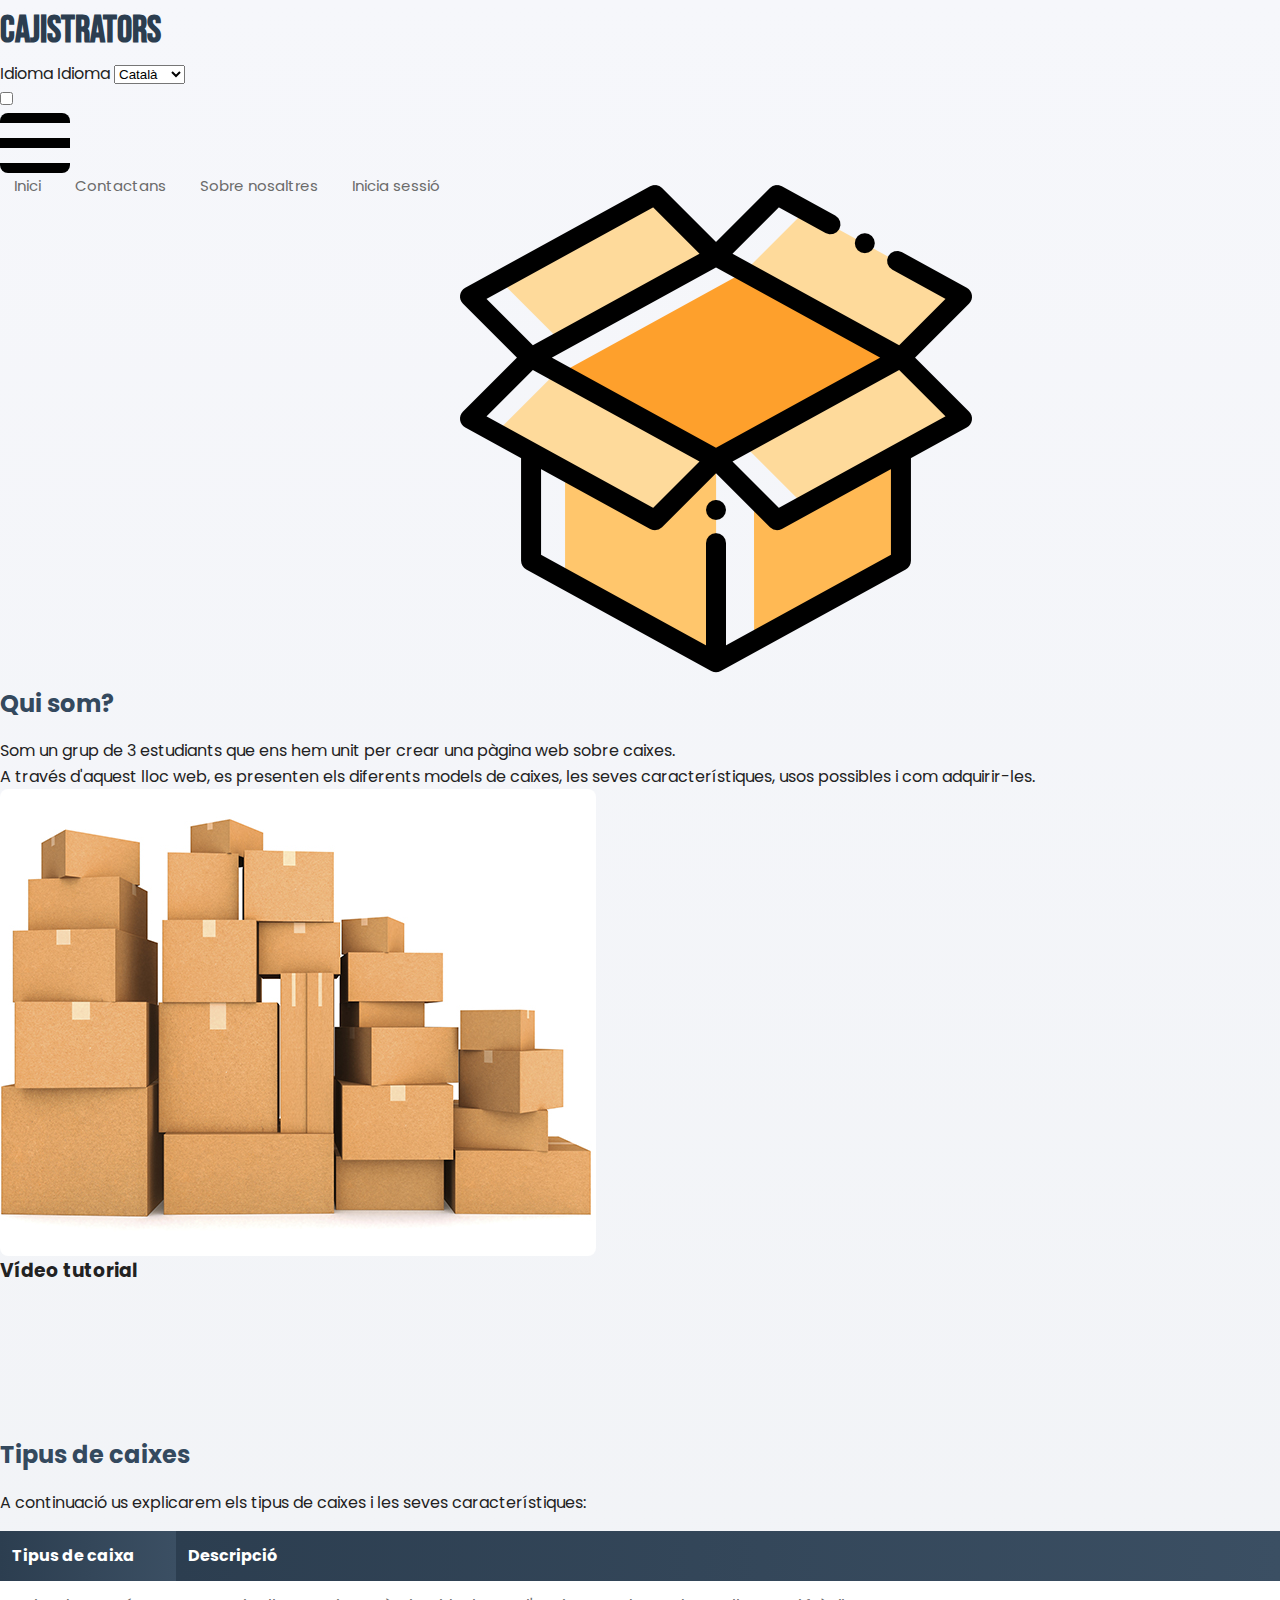
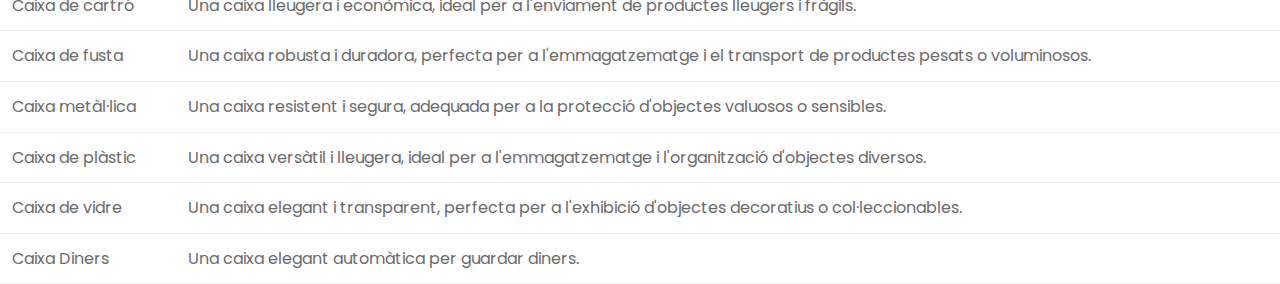
<file: index.html>
<!DOCTYPE html>
<html lang="ca">

<head>
    <meta charset="utf-8">
    <meta http-equiv="X-UA-Compatible" content="IE=edge">
    <title>cajistrators</title>
    <meta name="Marc Reus, Reitman LL, Daniel Garcia" content="Josep">
    <meta name="description" content="plantilla">
    <meta name="viewport" content="width=device-width, initial-scale=1.0">
    <link rel="icon" type="image/x-icon" href="img/CajiLogo.png">
    <link rel="stylesheet" type="text/css" href="./css/style.css">
</head>

<body>
    <div class="page-grid">
    <header class="site-header card">
        <div class="container header-inner">
            <h1>cajistrators</h1>
            <!-- Language selector -->
            <div class="lang-wrapper">
                <span class="lang-label" i18n data-ca="Idioma" data-es="Idioma" data-en="Language">Idioma</span>
                <label for="langSelect" class="visually-hidden">Idioma</label>
                <select id="langSelect" class="lang-select" aria-label="Seleccionar idioma">
                    <option value="ca">Català</option>
                    <option value="es">Español</option>
                    <option value="en">English</option>
                </select>
            </div>
            <div class="menu">
                <input type="checkbox" id="menu">
                <label for="menu">
                    <img src="img/image (1).png" class="menu-icono" alt="Menú">
                </label>
                <nav class="navbar">
                    <ul>
                        <li><a href="index.html" i18n data-ca="Inici" data-es="Inicio" data-en="Home">Inici</a></li>
                        <li><a href="Contact.html" i18n data-ca="Contactans" data-es="Contacto" data-en="Contact">Contactans</a></li>
                        <li><a href="obout.html" i18n data-ca="Sobre nosaltres" data-es="Sobre nosotros" data-en="About us">Sobre nosaltres</a></li>
                        <li><a href="login.html" i18n data-ca="Inicia sessió" data-es="Iniciar sesión" data-en="Login">Inicia sessió</a></li>
                        <li class="logo-item"><img src="img/CajiLogo.png" class="logo" alt="Logo"></li>
                    </ul>
                </nav>
            </div>
        </div>
    </header>

    <main class="container">
    <section class="hero">
        <div class="hero-text">
            <h2 i18n data-ca="Qui som?" data-es="¿Quiénes somos?" data-en="Who are we?">Qui som?</h2>
            <p class="lead" i18n data-ca="Som un grup de 3 estudiants que ens hem unit per crear una pàgina web sobre caixes." data-es="Somos un grupo de 3 estudiantes que nos hemos unido para crear una página web sobre cajas." data-en="We are a group of 3 students who joined to create a website about boxes.">Som un grup de 3 estudiants que ens hem unit per crear una pàgina web sobre caixes.</p>
            <p i18n data-ca="A través d'aquest lloc web, es presenten els diferents models de caixes, les seves característiques, usos possibles i com adquirir-les." data-es="A través de este sitio web, se presentan los diferentes modelos de cajas, sus características, usos posibles y cómo adquirirlas." data-en="Through this website, we present different box models, their characteristics, possible uses, and how to acquire them.">A través de aquest lloc web, es presenten els diferents models de
                caixes, les seves característiques, usos possibles i com adquirir-les.</p>
        </div>

        <div class="hero-image">
            <img src="./img/caixa-de-cartró.jpg" alt="caixa de cartró" class="site-hero-img">
        </div>

        <div class="hero-media">
            <h3>Vídeo tutorial</h3>
            <iframe class="video" width="420" height="236"
                src="https://www.youtube.com/embed/5-g0wUWuv_M?si=sfO9Z0TT461RdPWC" title="YouTube video player"
                frameborder="0" allow="accelerometer; autoplay; clipboard-write; encrypted-media; gyroscope; picture-in-picture; web-share"
                referrerpolicy="strict-origin-when-cross-origin" allowfullscreen></iframe>
        </div>
    </section>

    <section class="card features">
        <h2 i18n data-ca="Tipus de caixes" data-es="Tipos de cajas" data-en="Types of boxes">Tipus de caixes</h2>
        <p i18n data-ca="A continuació us explicarem els tipus de caixes i les seves característiques:" data-es="A continuación os explicaremos los tipos de cajas y sus características:" data-en="Below we explain the types of boxes and their characteristics:">A continuació us explicarem els tipus de caixes i les seves característiques:</p>

        <table class="nice-table">
            <thead>
            <tr>
                <th i18n data-ca="Tipus de caixa" data-es="Tipo de caja" data-en="Box type">Tipus de caixa</th>
                <th i18n data-ca="Descripció" data-es="Descripción" data-en="Description">Descripció</th>
            </tr>
            </thead>
            <tbody>
            <tr>
                <td i18n data-ca="Caixa de cartró" data-es="Caja de cartón" data-en="Cardboard box">Caixa de cartró</td>
                <td i18n data-ca="Una caixa lleugera i econòmica, ideal per a l'enviament de productes lleugers i fràgils." data-es="Una caja ligera y económica, ideal para el envío de productos ligeros y frágiles." data-en="A lightweight, affordable box ideal for shipping light, fragile products.">Una caixa lleugera i econòmica, ideal per a l'enviament de productes lleugers i fràgils.</td>
            </tr>
            <tr>
                <td i18n data-ca="Caixa de fusta" data-es="Caja de madera" data-en="Wooden box">Caixa de fusta</td>
                <td i18n data-ca="Una caixa robusta i duradora, perfecta per a l'emmagatzematge i el transport de productes pesats o voluminosos." data-es="Una caja robusta y duradera, perfecta para el almacenamiento y transporte de productos pesados o voluminosos." data-en="A sturdy, durable box perfect for storage and transport of heavy or bulky items.">Una caixa robusta i duradora, perfecta per a l'emmagatzematge i el transport de productes pesats o voluminosos.</td>
            </tr>
            <tr>
                <td i18n data-ca="Caixa metàl·lica" data-es="Caja metálica" data-en="Metal box">Caixa metàl·lica</td>
                <td i18n data-ca="Una caixa resistent i segura, adequada per a la protecció d'objectes valuosos o sensibles." data-es="Una caja resistente y segura, adecuada para proteger objetos valiosos o sensibles." data-en="A strong, secure box suited to protecting valuable or sensitive items.">Una caixa resistent i segura, adequada per a la protecció d'objectes valuosos o sensibles.</td>
            </tr>
            <tr>
                <td i18n data-ca="Caixa de plàstic" data-es="Caja de plástico" data-en="Plastic box">Caixa de plàstic</td>
                <td i18n data-ca="Una caixa versàtil i lleugera, ideal per a l'emmagatzematge i l'organització d'objectes diversos." data-es="Una caja versátil y ligera, ideal para almacenar y organizar objetos diversos." data-en="A versatile, lightweight box ideal for storing and organizing various items.">Una caixa versàtil i lleugera, ideal per a l'emmagatzematge i l'organització d'objectes diversos.</td>
            </tr>
            <tr>
                <td i18n data-ca="Caixa de vidre" data-es="Caja de vidrio" data-en="Glass box">Caixa de vidre</td>
                <td i18n data-ca="Una caixa elegant i transparent, perfecta per a l'exhibició d'objectes decoratius o col·leccionables." data-es="Una caja elegante y transparente, perfecta para la exhibición de objetos decorativos o coleccionables." data-en="An elegant, transparent box perfect for displaying decorative or collectible items.">Una caixa elegant i transparent, perfecta per a l'exhibició d'objectes decoratius o col·leccionables.</td>
            </tr>
             <tr>
                <td i18n data-ca="Caixa Diners" data-es="Caja de dinero" data-en="Money box">Caixa Diners</td>
                <td i18n data-ca="Una caixa elegant automàtica per guardar diners." data-es="Una caja elegante automática para guardar dinero." data-en="An elegant automatic box for storing money.">Una caixa elegant automatica per guardar diners</td>
            </tr>
            </tbody>
        </table>
    </section>
    </main>
</div>
</div>
    <!-- Load page script -->
    <script src="./js/script.js"></script>
</body>
</html>
</file>
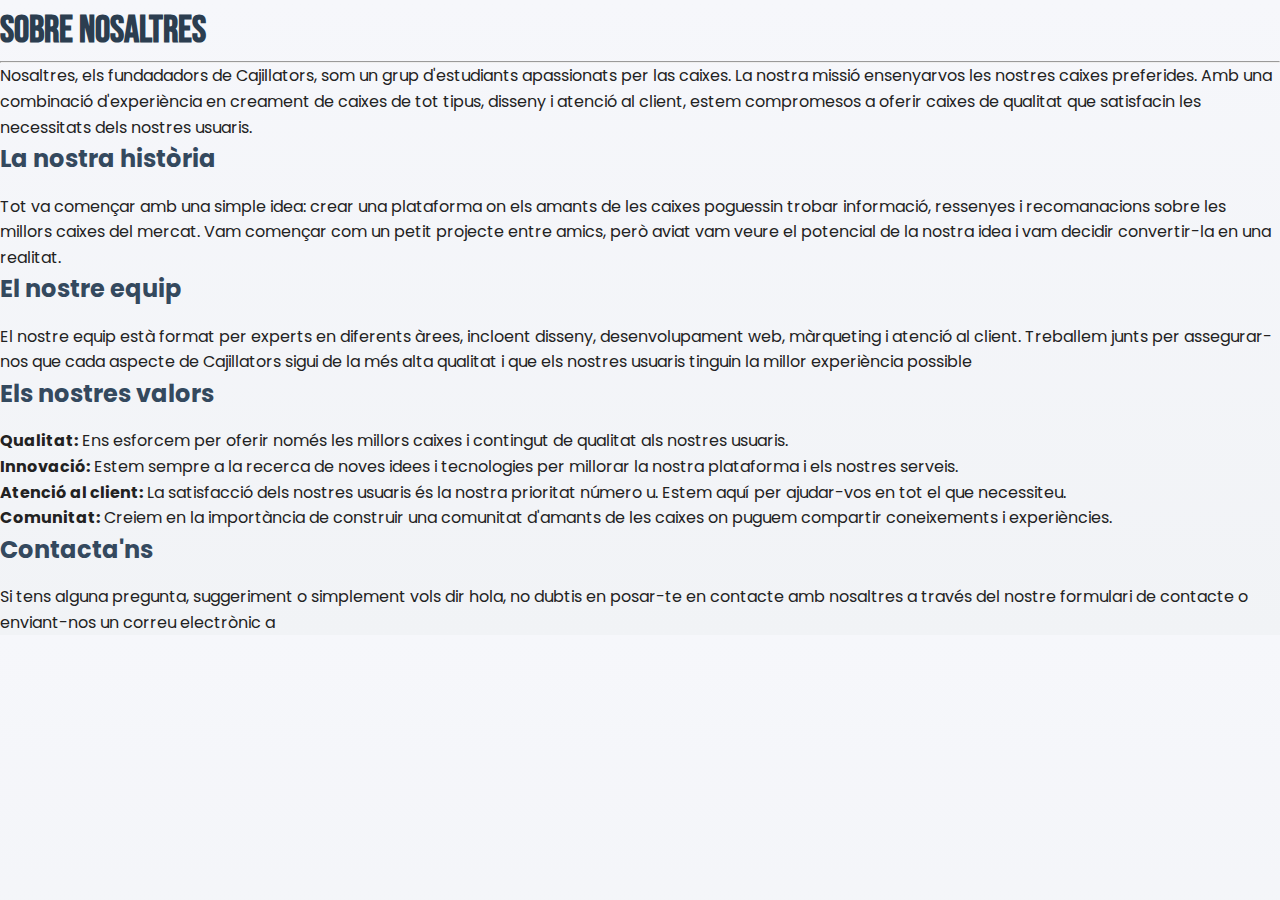
<file: about.html>
<!DOCTYPE html>
<html lang="ca">

<head>
    <meta charset="utf-8">
    <meta http-equiv="X-UA-Compatible" content="IE=edge">
    <title>About Us</title>
    <meta name="author" content="Dani">
    <meta name="description" content="Cajillators">
    <meta name="viewport" content="width=device-width, initial-scale=1">
    <link rel="icon" type="image/x-icon" href="Cajalogo.jpeg">
    <link rel="stylesheet" type="text/css" href="./css/style.css">
</head>

<body>
    <header>
        <h1>Sobre nosaltres</h1> <hr>
    </header>

    <nav>
        Nosaltres, els fundadadors de Cajillators, som un grup d'estudiants apassionats per las caixes. La nostra missió ensenyarvos les nostres caixes preferides. Amb una combinació d'experiència en creament de caixes de tot tipus, disseny i atenció al client, estem compromesos a oferir caixes de qualitat que satisfacin les necessitats dels nostres usuaris.
    </nav>

    <main>
        <section>
            <h2>La nostra història</h2>
            <p>Tot va començar amb una simple idea: crear una plataforma on els amants de les caixes poguessin trobar informació, ressenyes i recomanacions sobre les millors caixes del mercat. Vam començar com un petit projecte entre amics, però aviat vam veure el potencial de la nostra idea i vam decidir convertir-la en una realitat.</p>
        </section>

        <section>
            <h2>El nostre equip</h2>
            <p>El nostre equip està format per experts en diferents àrees, incloent disseny, desenvolupament web, màrqueting i atenció al client. Treballem junts per assegurar-nos que cada aspecte de Cajillators sigui de la més alta qualitat i que els nostres usuaris tinguin la millor experiència possible</p>
        </section>

        <section>
            <h2>Els nostres valors</h2>
            <ul>
                <li><strong>Qualitat:</strong> Ens esforcem per oferir només les millors caixes i contingut de qualitat als nostres usuaris.</li>
                <li><strong>Innovació:</strong> Estem sempre a la recerca de noves idees i tecnologies per millorar la nostra plataforma i els nostres serveis.</li>
                <li><strong>Atenció al client:</strong> La satisfacció dels nostres usuaris és la nostra prioritat número u. Estem aquí per ajudar-vos en tot el que necessiteu.</li>
                <li><strong>Comunitat:</strong> Creiem en la importància de construir una comunitat d'amants de les caixes on puguem compartir coneixements i experiències.</li>
            </ul>
        </section>

        <section>
            <h2>Contacta'ns</h2>
            <p>Si tens alguna pregunta, suggeriment o simplement vols dir hola, no dubtis en posar-te en contacte amb nosaltres a través del nostre formulari de contacte o enviant-nos un correu electrònic a
    </main>

    <footer>

    </footer>

</body>

</html>
</file>
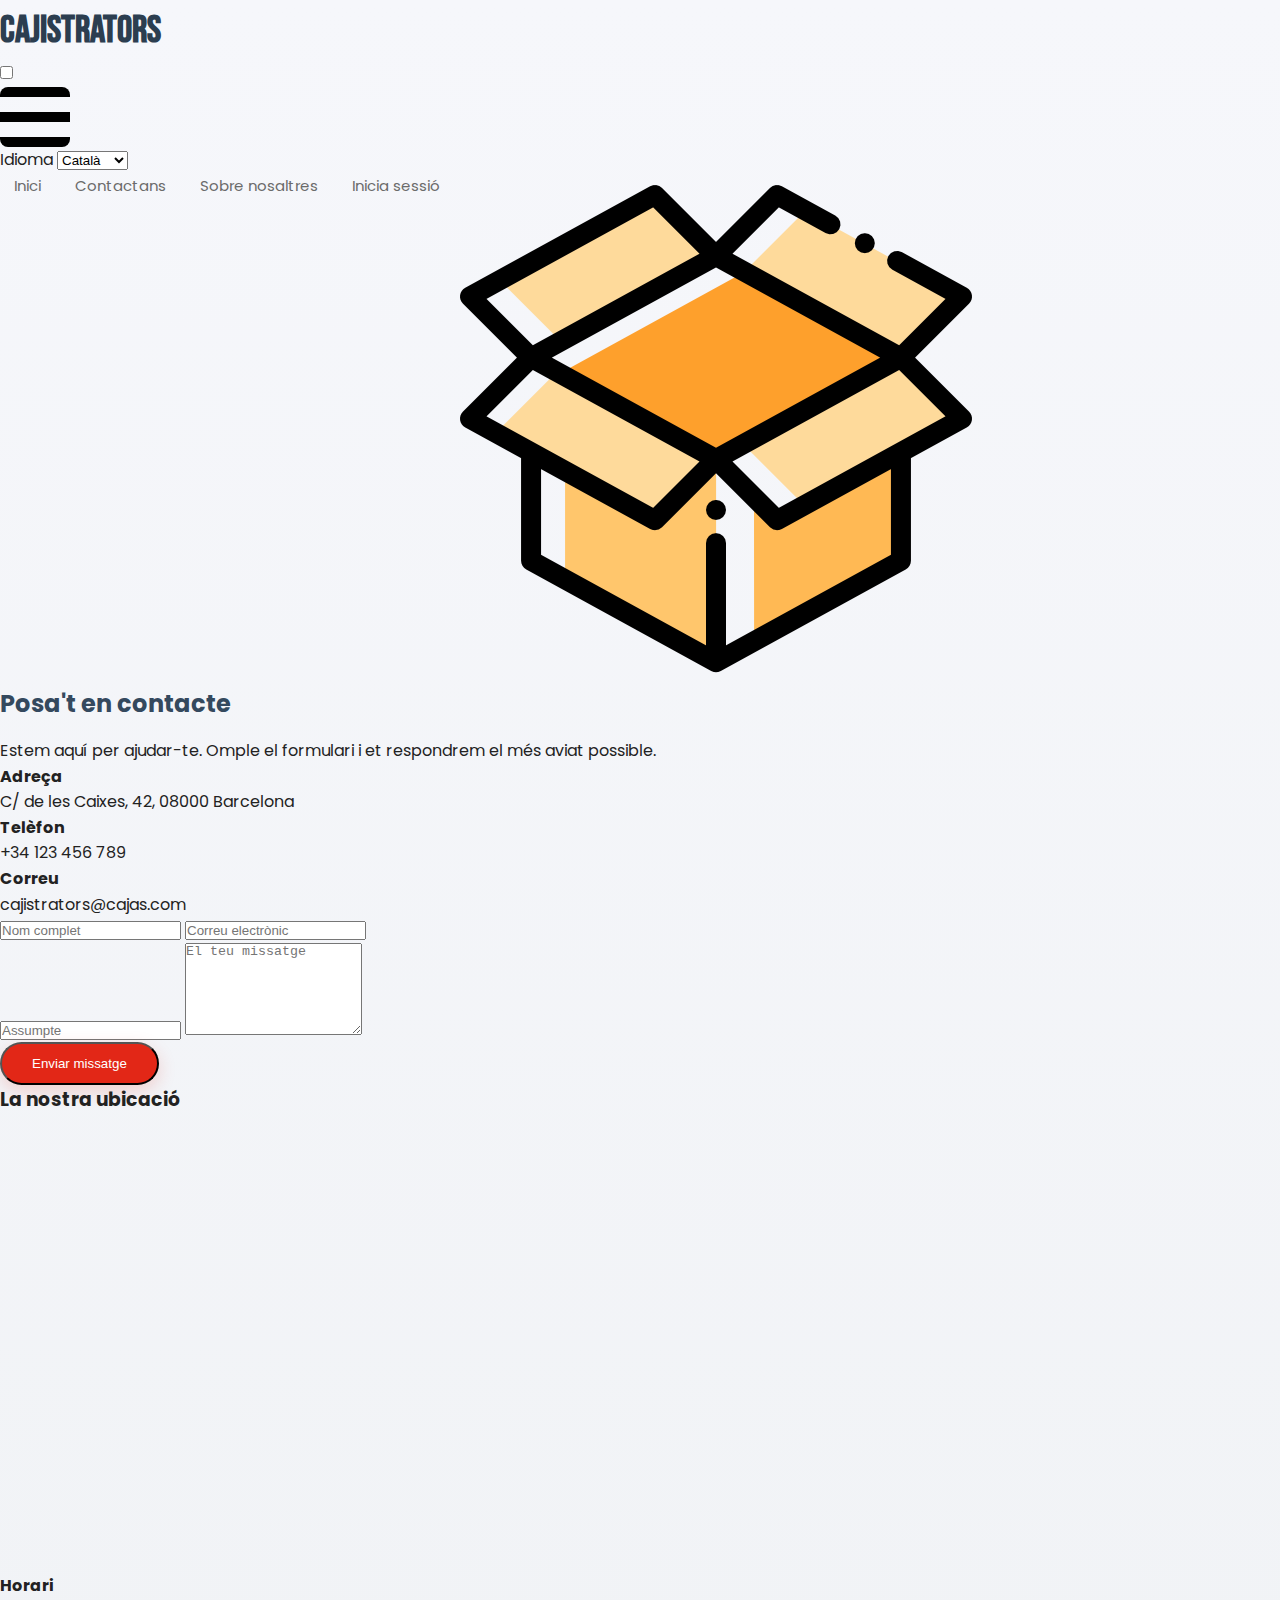
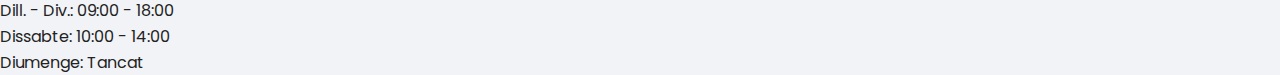
<file: Contact.html>
<!DOCTYPE html>

<html>
    <head>
        <meta charset="utf-8">
        <meta http-equiv="X-UA-Compatible" content="IE=edge">
        <title>Cajas i mas</title>
        <meta name="description" content="">
        <meta name="viewport" content="width=device-width, initial-scale=1">
        <link rel="stylesheet" href="css/style.css">
        <link rel="icon" type="image/x-icon" href="img/CajiLogo.png">
    </head>
    <body>
    <div class="page-grid">
        <header class="site-header card">
            <div class="container header-inner">
                <h1>cajistrators</h1>
                <div class="menu">
                    <input type="checkbox" id="menu">
                    <label for="menu">
                        <img src="img/image (1).png" class="menu-icono" alt="Menú">
                    </label>
                    <!-- Language selector -->
                    <div class="lang-wrapper">
                        <label for="langSelect" class="visually-hidden">Idioma</label>
                        <select id="langSelect" class="lang-select" aria-label="Seleccionar idioma">
                            <option value="ca">Català</option>
                            <option value="es">Español</option>
                            <option value="en">English</option>
                        </select>
                    </div>
                    <nav class="navbar">
                        <ul>
                            <li><a href="index.html" i18n data-ca="Inici" data-es="Inicio" data-en="Home">Inici</a></li>
                            <li><a href="Contact.html" i18n data-ca="Contactans" data-es="Contacto" data-en="Contact">Contactans</a></li>
                            <li><a href="obout.html" i18n data-ca="Sobre nosaltres" data-es="Sobre nosotros" data-en="About us">Sobre nosaltres</a></li>
                            <li><a href="login.html" i18n data-ca="Inicia sessió" data-es="Inicia sesión" data-en="Login">Inicia sessió</a></li>
                            <img src="img/CajiLogo.png" class="logo" alt="Logo">
                        </ul>
                    </nav>
                </div>
            </div>
        </header>
        
        <main class="container contact-section">
            <section class="contact-grid">
                <div class="contact-left">
                    <h2 i18n data-ca="Posa't en contacte" data-es="Ponte en contacto" data-en="Get in touch">Posa't en contacte</h2>
                    <p class="lead" i18n data-ca="Estem aquí per ajudar-te. Omple el formulari i et respondrem el més aviat possible." data-es="Estamos aquí para ayudarte. Rellena el formulario y te responderemos lo antes posible." data-en="We're here to help. Fill the form and we'll reply as soon as possible.">Estem aquí per ajudar-te. Omple el formulari i et respondrem el més aviat possible.</p>

                    <div class="contact-cards">
                        <div class="contact-card">
                            <strong i18n data-ca="Adreça" data-es="Dirección" data-en="Address">Adreça</strong>
                            <p>C/ de les Caixes, 42, 08000 Barcelona</p>
                        </div>
                        <div class="contact-card">
                            <strong i18n data-ca="Telèfon" data-es="Teléfono" data-en="Phone">Telèfon</strong>
                            <p>+34 123 456 789</p>
                        </div>
                        <div class="contact-card">
                            <strong i18n data-ca="Correu" data-es="Correo" data-en="Email">Correu</strong>
                            <p>cajistrators@cajas.com</p>
                        </div>
                    </div>

                    <form class="contact-form" method="post">
                        <div class="form-row">
                            <input type="text" id="name" name="name" placeholder="Nom complet" data-ca-placeholder="Nom complet" data-es-placeholder="Nombre completo" data-en-placeholder="Full name" required>
                            <input type="email" id="email" name="email" placeholder="Correu electrònic" data-ca-placeholder="Correu electrònic" data-es-placeholder="Correo electrónico" data-en-placeholder="Email" required>
                        </div>
                        <input type="text" id="subject" name="subject" placeholder="Assumpte" data-ca-placeholder="Assumpte" data-es-placeholder="Asunto" data-en-placeholder="Subject">
                        <textarea id="message" name="message" rows="6" placeholder="El teu missatge" data-ca-placeholder="El teu missatge" data-es-placeholder="Tu mensaje" data-en-placeholder="Your message" required></textarea>
                        <div class="form-actions">
                            <button type="submit" class="btn-1 contact-btn" i18n data-ca="Enviar missatge" data-es="Enviar mensaje" data-en="Send message">Enviar missatge</button>
                            <div id="formMessage" class="form-message" aria-live="polite"></div>
                        </div>
                    </form>
                </div>

                <aside class="contact-right">
                    <h3 i18n data-ca="La nostra ubicació" data-es="Nuestra ubicación" data-en="Our location">La nostra ubicació</h3>
                    <div class="map-responsive">
                        <iframe src="https://www.google.com/maps/embed?pb=!1m18!1m12!1m3!1d2993.5726609537073!2d2.1674748119989986!3d41.38336837118066!2m3!1f0!2f0!3f0!3m2!1i1024!2i768!4f13.1!3m3!1m2!1s0x12a4a2f687ae68cd%3A0x94e535333dfcc1a3!2sLa%20Bolsera%20%7C%20Barcelona!5e0!3m2!1ses!2ses!4v1761668195587!5m2!1ses!2ses" width="600" height="450" style="border:0;" allowfullscreen="" loading="lazy" referrerpolicy="no-referrer-when-downgrade"></iframe>
                    </div>

                    <div class="hours">
                        <h4 i18n data-ca="Horari" data-es="Horario" data-en="Hours">Horari</h4>
                        <p i18n data-ca="Dill. - Div.: 09:00 - 18:00" data-es="Lun. - Vie.: 09:00 - 18:00" data-en="Mon - Fri: 09:00 - 18:00">Dill. - Div.: 09:00 - 18:00</p>
                        <p i18n data-ca="Dissabte: 10:00 - 14:00" data-es="Sábado: 10:00 - 14:00" data-en="Saturday: 10:00 - 14:00">Dissabte: 10:00 - 14:00</p>
                        <p i18n data-ca="Diumenge: Tancat" data-es="Domingo: Cerrado" data-en="Sunday: Closed">Diumenge: Tancat</p>
                    </div>
                </aside>
            </section>
        </main>
    </div>
    <!-- include script -->
    <script src="./js/script.js"></script>
    </body>
</html>
</file>
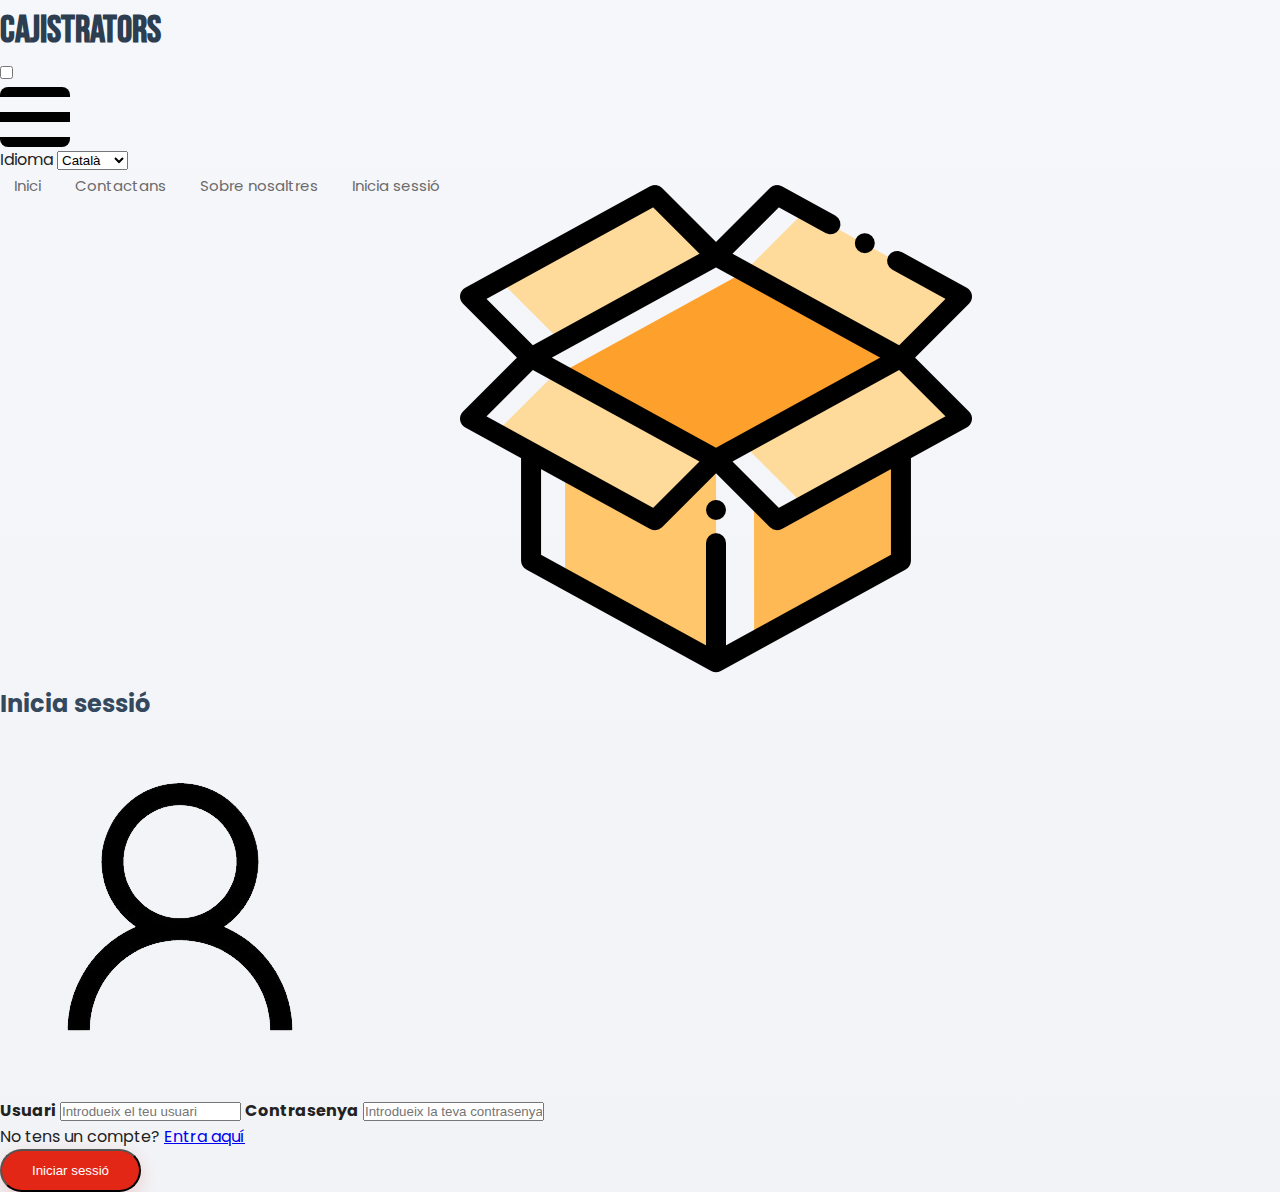
<file: login.html>
<!DOCTYPE html>
<!DOCTYPE html>
<html lang="es">
<head>
    <meta charset="utf-8">
    <title>Login</title>
    <meta name="viewport" content="width=device-width, initial-scale=1">
    <link rel="stylesheet" href="./css/style.css">
    <link rel="icon" type="image/png" href="img/favicon.png">
    <link rel="shortcut icon" href="img/favicon.png">
</head>

<body>
    <div class="page-grid">
    <header class="site-header card">
        <div class="container header-inner">
            <h1>cajistrators</h1>
            <div class="menu">
                <input type="checkbox" id="menu">
                <label for="menu">
                    <img src="img/image (1).png" class="menu-icono" alt="Menú">
                </label>
                <div class="lang-wrapper">
                    <label for="langSelect" class="visually-hidden">Idioma</label>
                    <select id="langSelect" class="lang-select" aria-label="Seleccionar idioma">
                        <option value="ca">Català</option>
                        <option value="es">Español</option>
                        <option value="en">English</option>
                    </select>
                </div>
                <nav class="navbar">
                    <ul>
                        <li><a href="index.html" i18n data-ca="Inici" data-es="Inicio" data-en="Home">Inici</a></li>
                        <li><a href="Contact.html" i18n data-ca="Contactans" data-es="Contacto" data-en="Contact">Contactans</a></li>
                        <li><a href="obout.html" i18n data-ca="Sobre nosaltres" data-es="Sobre nosotros" data-en="About us">Sobre nosaltres</a></li>
                        <li><a href="login.html" i18n data-ca="Inicia sessió" data-es="Inicia sesión" data-en="Login">Inicia sessió</a></li>
                        <img src="img/CajiLogo.png" class="logo" alt="Logo">
                    </ul>
                </nav>
            </div>
        </div>
    </header>
    <main class="container">
    <section class="auth-title">
        <h2 i18n data-ca="Inicia sessió" data-es="Iniciar sesión" data-en="Login">Login</h2>
    </section>

    <div class="login-container">

        <img src="./img/Iniciar_sessio.png" alt="Iniciar sessio" class="login-img">

            <form action="index.html" method="POST" class="login">

            <label for="user"><b i18n data-ca="Usuari" data-es="Usuario" data-en="User">Usuari</b></label>
            <input id="user" type="text" placeholder="Introdueix el teu usuari" data-ca-placeholder="Introdueix el teu usuari" data-es-placeholder="Introduce tu usuario" data-en-placeholder="Enter your username" name="uname" required>

            <label for="pwd"><b i18n data-ca="Contrasenya" data-es="Contraseña" data-en="Password">Contrasenya</b></label>
            <input id="pwd" type="password" placeholder="Introdueix la teva contrasenya" data-ca-placeholder="Introdueix la teva contrasenya" data-es-placeholder="Introduce tu contraseña" data-en-placeholder="Enter your password" name="password" required>

            <p class="cuenta">
                <span i18n data-ca="No tens un compte?" data-es="¿No tienes una cuenta?" data-en="Don't have an account?">No tens un compte?</span> <a href="Register.html" i18n data-ca="Entra aquí" data-es="Entra aquí" data-en="Sign up">Entra aquí</a>
            </p>

            <button type="submit" class="btn-1" i18n data-ca="Iniciar sessió" data-es="Iniciar sesión" data-en="Login">Iniciar sessió</button>

        </form>
    </div>
    </main>
</div>
</body>
</div>
<script src="./js/script.js"></script>
</body>
</html>
</file>
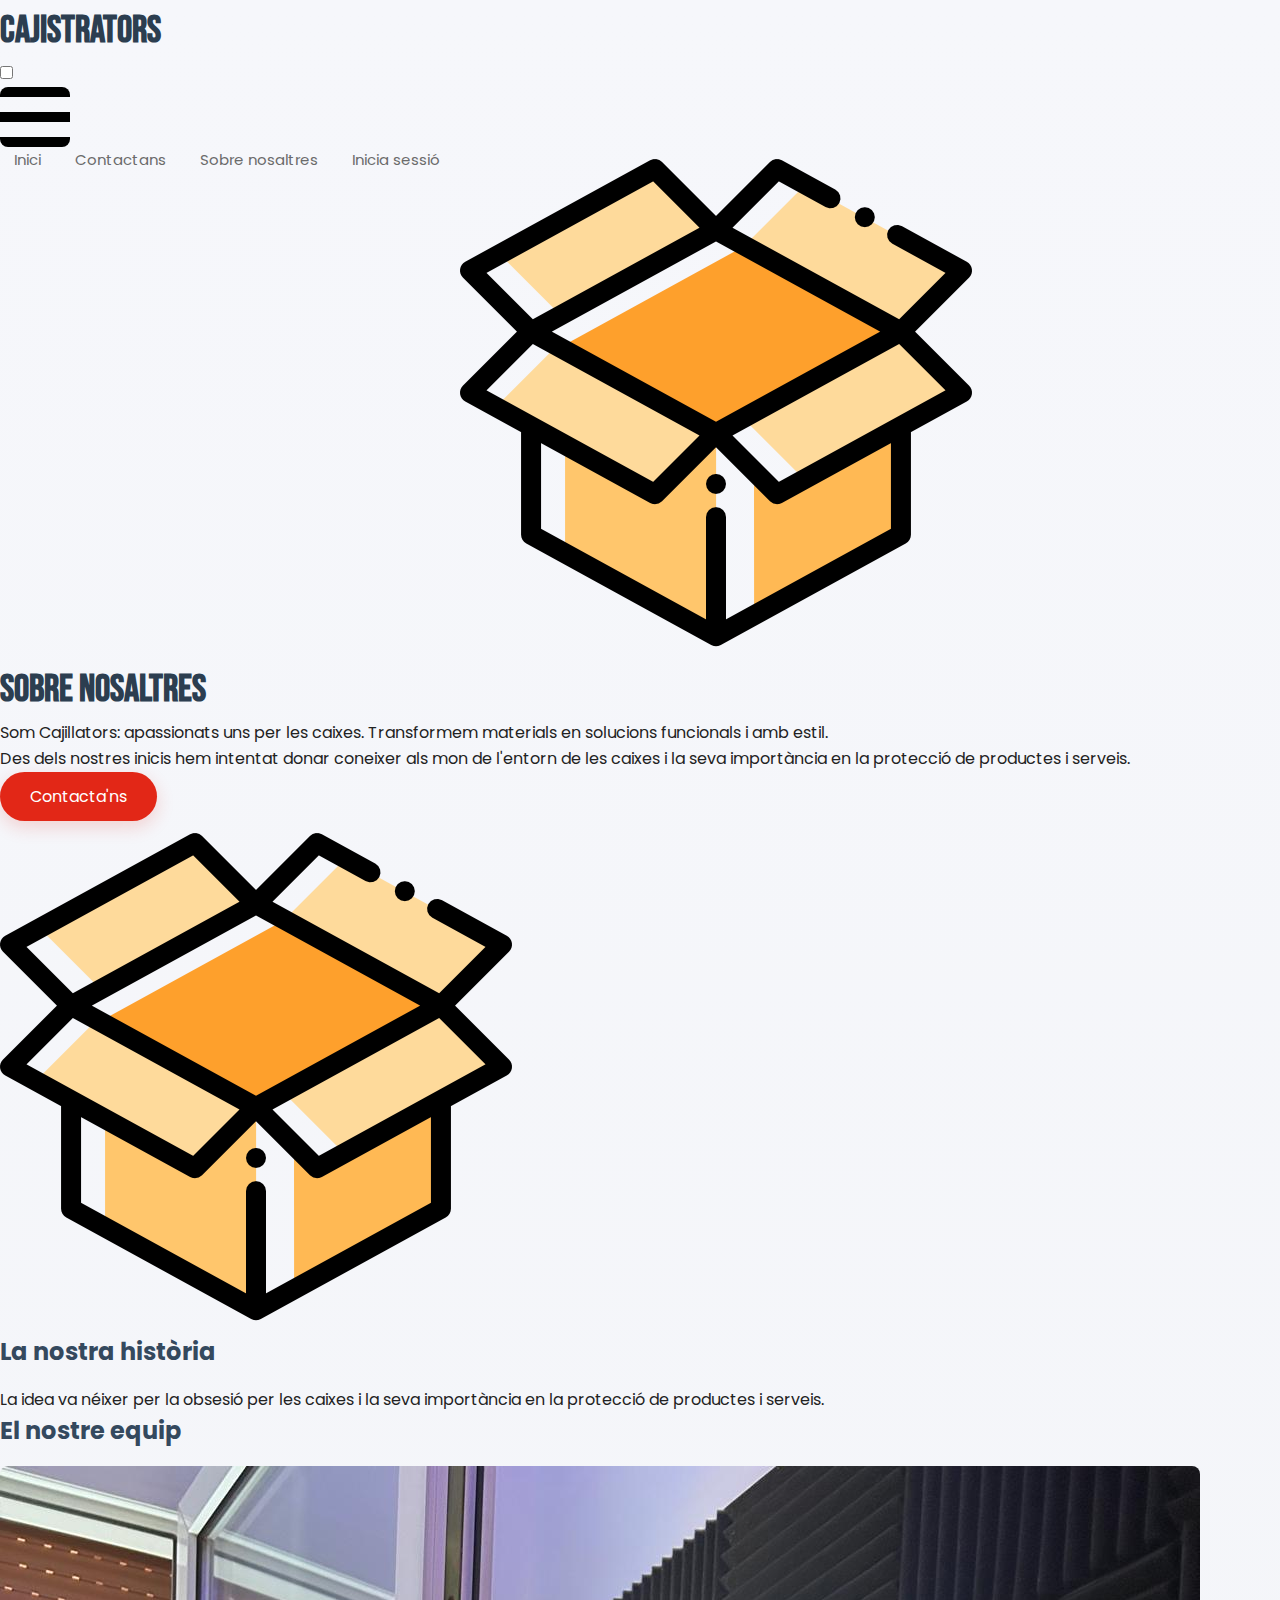
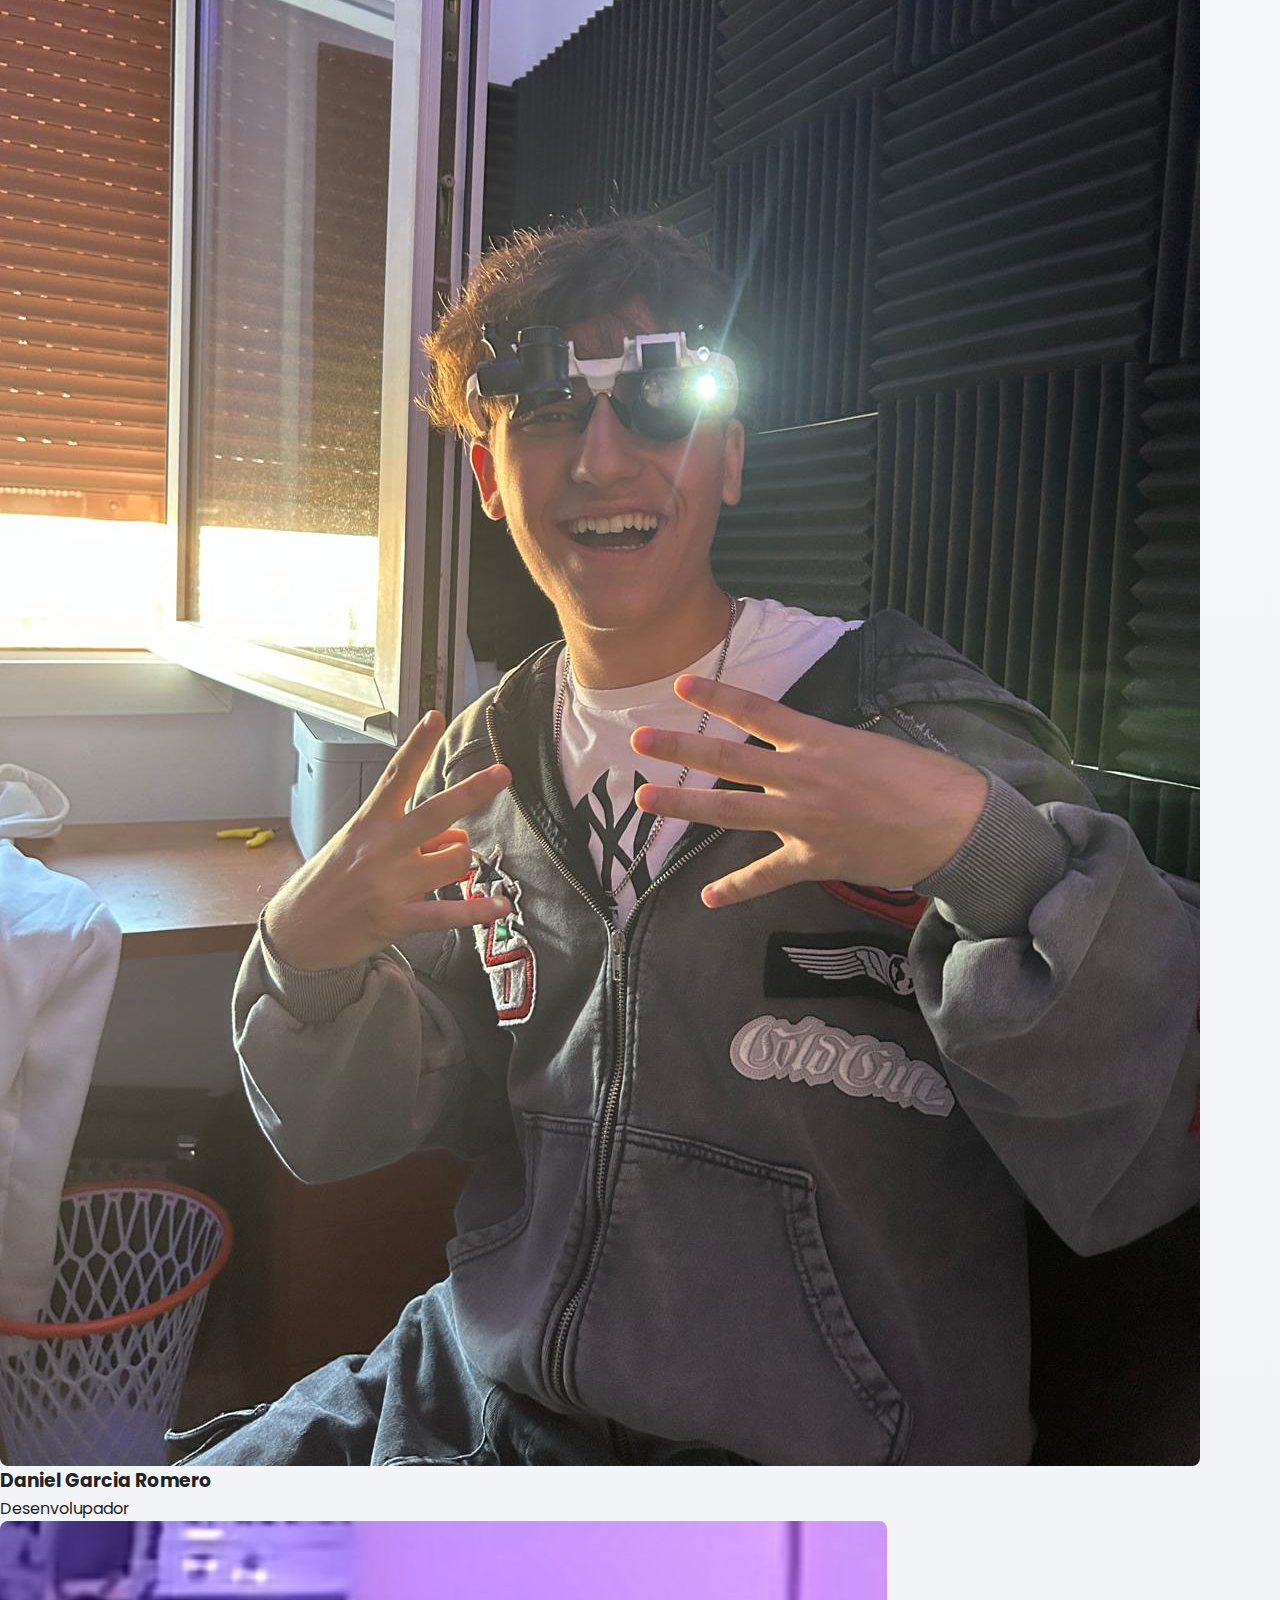
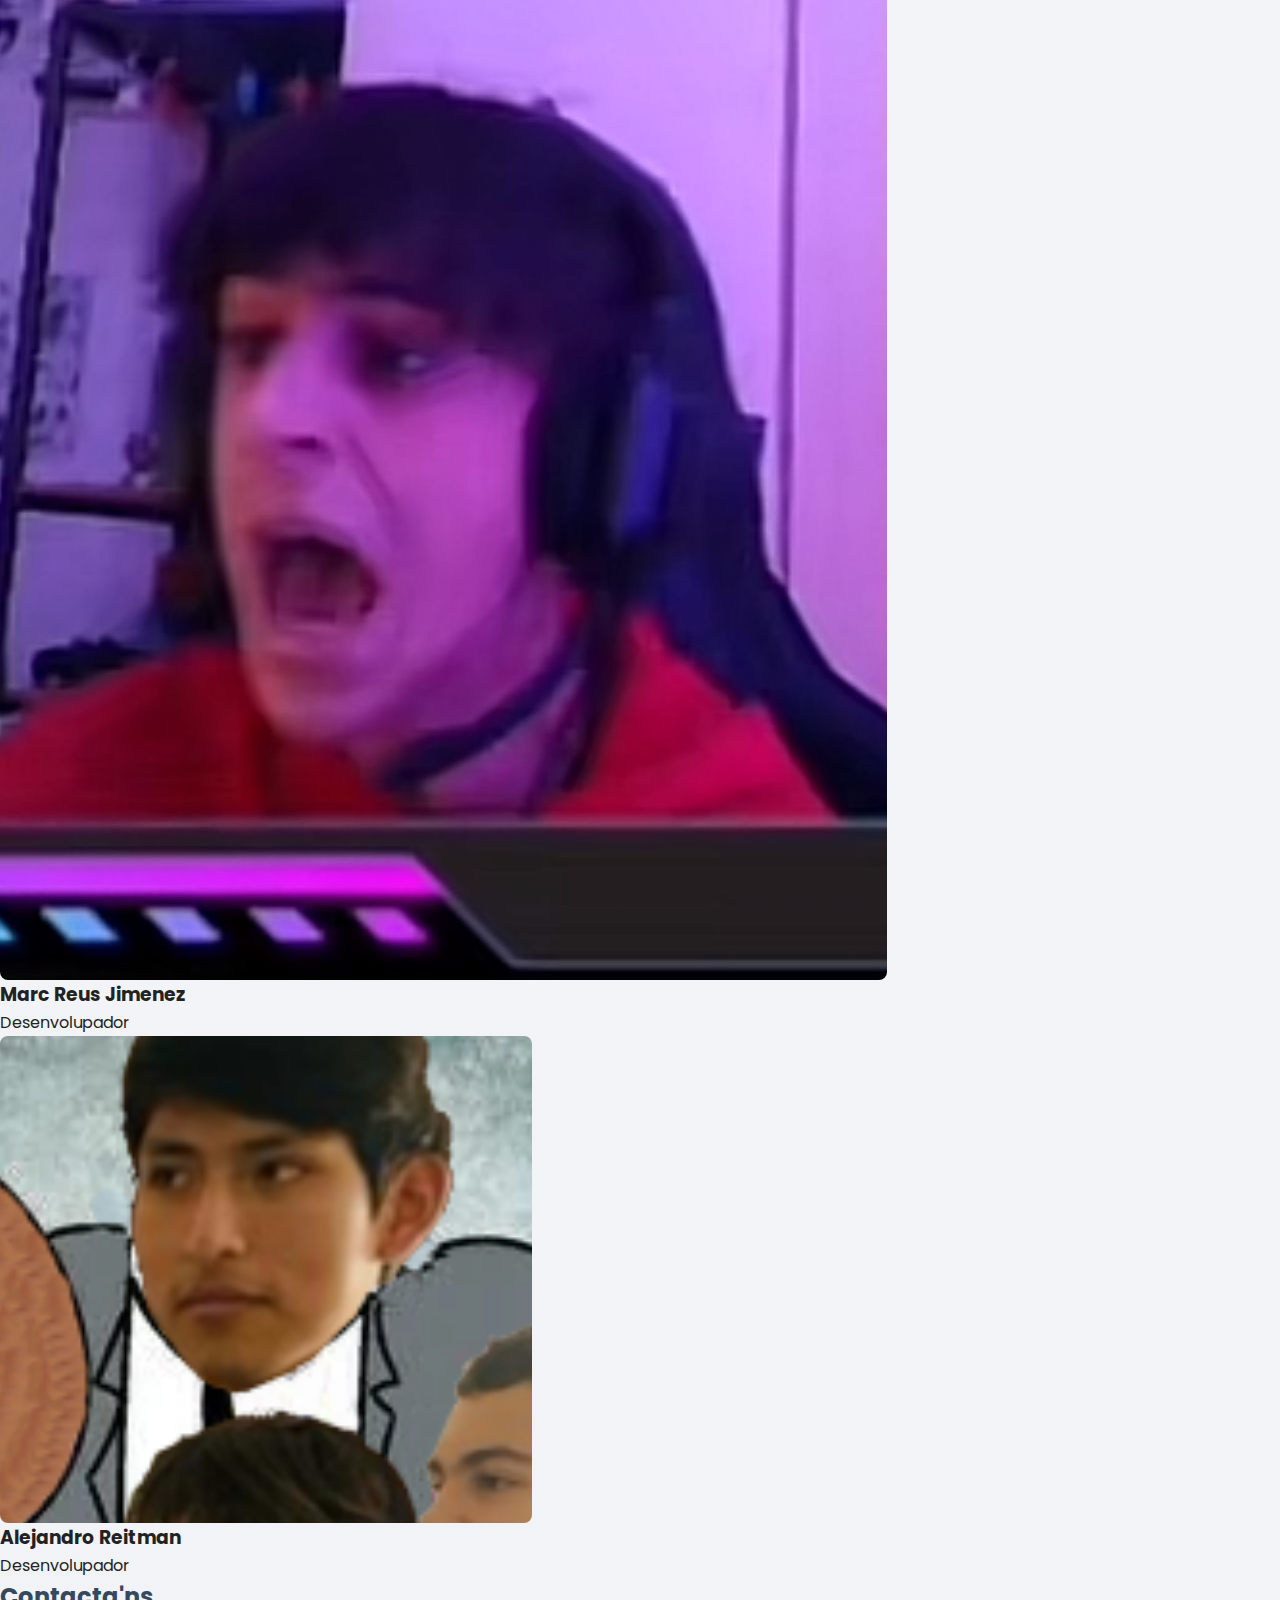
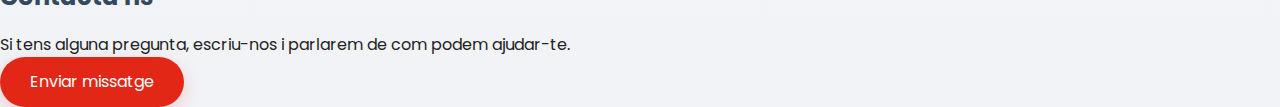
<file: obout.html>
<!DOCTYPE html>
<html lang="ca">
<head>
    <meta charset="utf-8">
    <title>Sobre nosaltres</title>
    <meta name="author" content="Dani">
    <meta name="description" content="Cajillators">
    <meta name="viewport" content="width=device-width, initial-scale=1">
    <link rel="icon" type="image/x-icon" href="Cajalogo.jpeg">
    <link rel="stylesheet" href="./css/style.css">
</head>

<body>
    <header class="site-header card">
        <div class="container header-inner">
            <h1>cajistrators</h1>
            <div class="menu">
                <input type="checkbox" id="menu">
                <label for="menu">
                    <img src="img/image (1).png" class="menu-icono" alt="Menú">
                </label>
                <nav class="navbar">
                    <ul>
                        <li><a href="index.html">Inici</a></li>
                        <li><a href="Contact.html">Contactans</a></li>
                        <li><a href="obout.html">Sobre nosaltres</a></li>
                        <li><a href="login.html">Inicia sessió</a></li>
                        <img src="img/CajiLogo.png" class="logo" alt="Logo">
                    </ul>
                </nav>
            </div>
        </div>
    </header>
    <main class="container">
        <section class="about-hero card">
            <div class="about-content">
                <h1>Sobre nosaltres</h1>
                <p class="lead">Som Cajillators: apassionats uns per les caixes. Transformem materials en solucions funcionals i amb estil.</p>
                <p>Des dels nostres inicis hem intentat donar coneixer als mon de l'entorn de les caixes i la seva importància en la protecció de productes i serveis.</p>
                <a href="Contact.html" class="btn-1">Contacta'ns</a>
            </div>
            <div class="about-media">
                <img src="img/CajiLogo.png" alt="Logo Cajillators" class="about-visual">
            </div>
        </section>

        <section class="story card">
            <h2>La nostra història</h2>
            <p>La idea va néixer per la obsesió per les caixes i la seva importància en la protecció de productes i serveis.</p>
        </section>

        <section class="team card">
            <h2>El nostre equip</h2>
            <div class="team-grid">
                <article class="member-card">
                    <img src="./img/IMG-20251004-WA0012.jpg" alt="Daniel" class="avatar">
                    <h3>Daniel Garcia Romero</h3>
                    <p class="tagline">Desenvolupador</p>
                </article>

                <article class="member-card">
                    <img src="./img/IMG-20250205-WA0025.jpg" alt="Marc" class="avatar">
                    <h3>Marc Reus Jimenez</h3>
                    <p class="tagline">Desenvolupador</p>
                </article>

                <article class="member-card">
                    <img src="./img/Leiman.png" alt="Alejandro" class="avatar"></img>
                    <h3>Alejandro Reitman</h3>
                    <p class="tagline">Desenvolupador</p>
                </article>
            </div>
        </section>

        <section class="contact card">
            <h2>Contacta'ns</h2>
            <p>Si tens alguna pregunta, escriu-nos i parlarem de com podem ajudar-te.</p>
            <a href="Contact.html" class="btn-1">Enviar missatge</a>
        </section>
    </main>
</body>
</html>
</file>
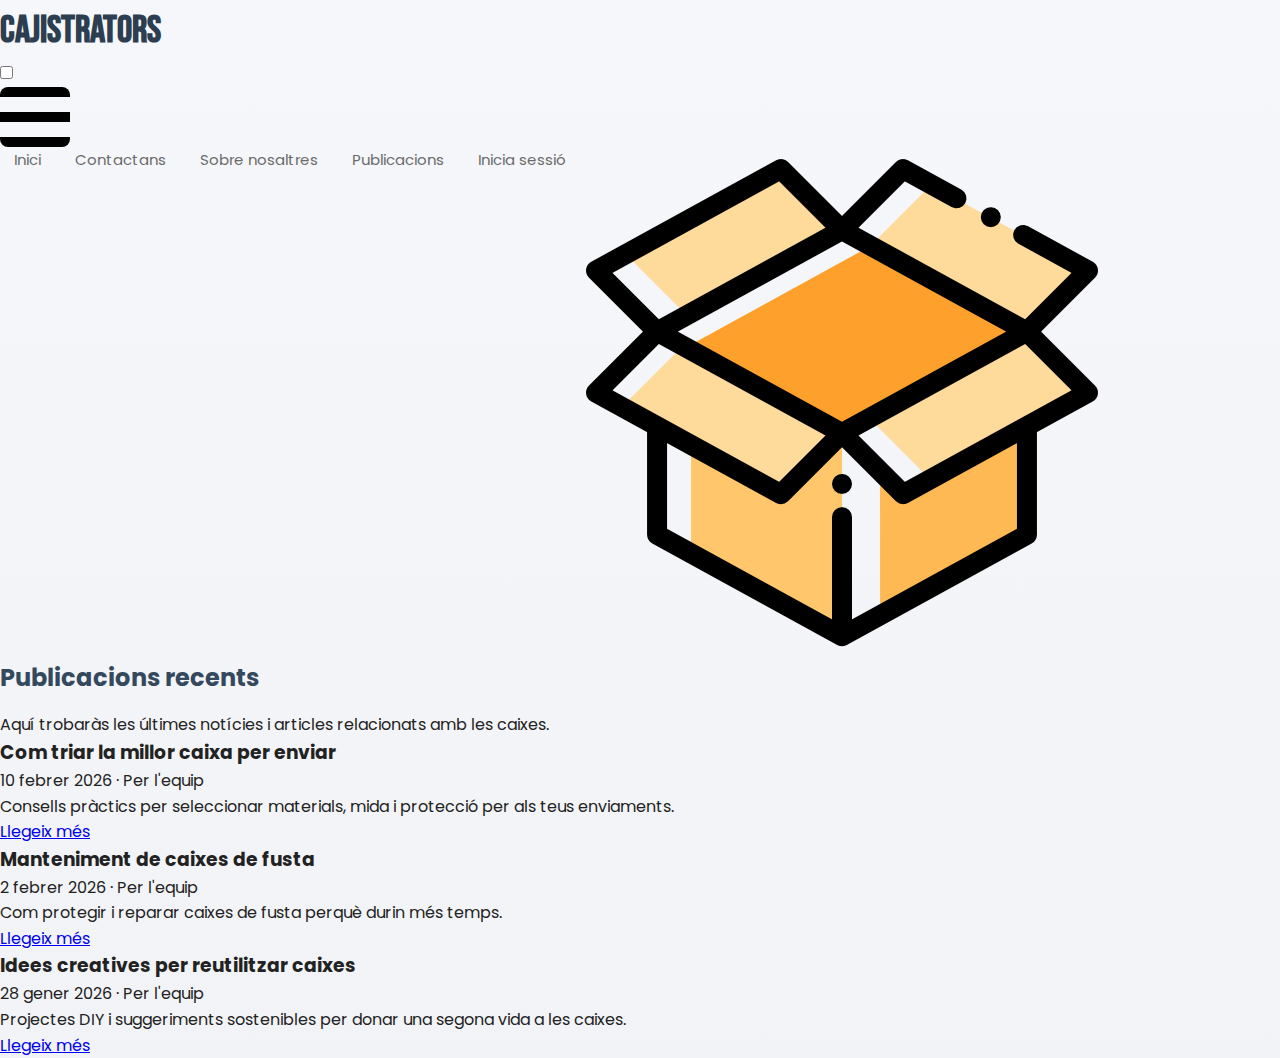
<file: posts.html>
<!DOCTYPE html>
<html lang="ca">

<head>
    <meta charset="utf-8">
    <meta http-equiv="X-UA-Compatible" content="IE=edge">
    <title>Publicacions - cajistrators</title>
    <meta name="viewport" content="width=device-width, initial-scale=1.0">
    <link rel="icon" type="image/x-icon" href="img/CajiLogo.png">
    <link rel="stylesheet" type="text/css" href="./css/style.css">
</head>

<body>
    <header class="site-header card">
        <div class="container header-inner">
            <h1>cajistrators</h1>
            <div class="menu">
                <input type="checkbox" id="menu">
                <label for="menu">
                    <img src="img/image (1).png" class="menu-icono" alt="Menú">
                </label>
                <nav class="navbar">
                    <ul>
                        <li><a href="index.html">Inici</a></li>
                        <li><a href="Contact.html">Contactans</a></li>
                        <li><a href="obout.html">Sobre nosaltres</a></li>
                        <li><a href="posts.html" class="active">Publicacions</a></li>
                        <li><a href="login.html">Inicia sessió</a></li>
                        <img src="img/CajiLogo.png" class="logo" alt="Logo">
                    </ul>
                </nav>
            </div>
        </div>
    </header>

    <main class="container posts-section">
        <h2>Publicacions recents</h2>
        <p class="lead">Aquí trobaràs les últimes notícies i articles relacionats amb les caixes.</p>

        <div class="posts-grid">
            <article class="post-card">
                <h3>Com triar la millor caixa per enviar</h3>
                <div class="post-meta">10 febrer 2026 · Per l'equip</div>
                <p class="post-excerpt">Consells pràctics per seleccionar materials, mida i protecció per als teus enviaments.</p>
                <a class="read-more" href="#">Llegeix més</a>
            </article>

            <article class="post-card">
                <h3>Manteniment de caixes de fusta</h3>
                <div class="post-meta">2 febrer 2026 · Per l'equip</div>
                <p class="post-excerpt">Com protegir i reparar caixes de fusta perquè durin més temps.</p>
                <a class="read-more" href="#">Llegeix més</a>
            </article>

            <article class="post-card">
                <h3>Idees creatives per reutilitzar caixes</h3>
                <div class="post-meta">28 gener 2026 · Per l'equip</div>
                <p class="post-excerpt">Projectes DIY i suggeriments sostenibles per donar una segona vida a les caixes.</p>
                <a class="read-more" href="#">Llegeix més</a>
            </article>
        </div>
    </main>

</body>
</html>
</file>
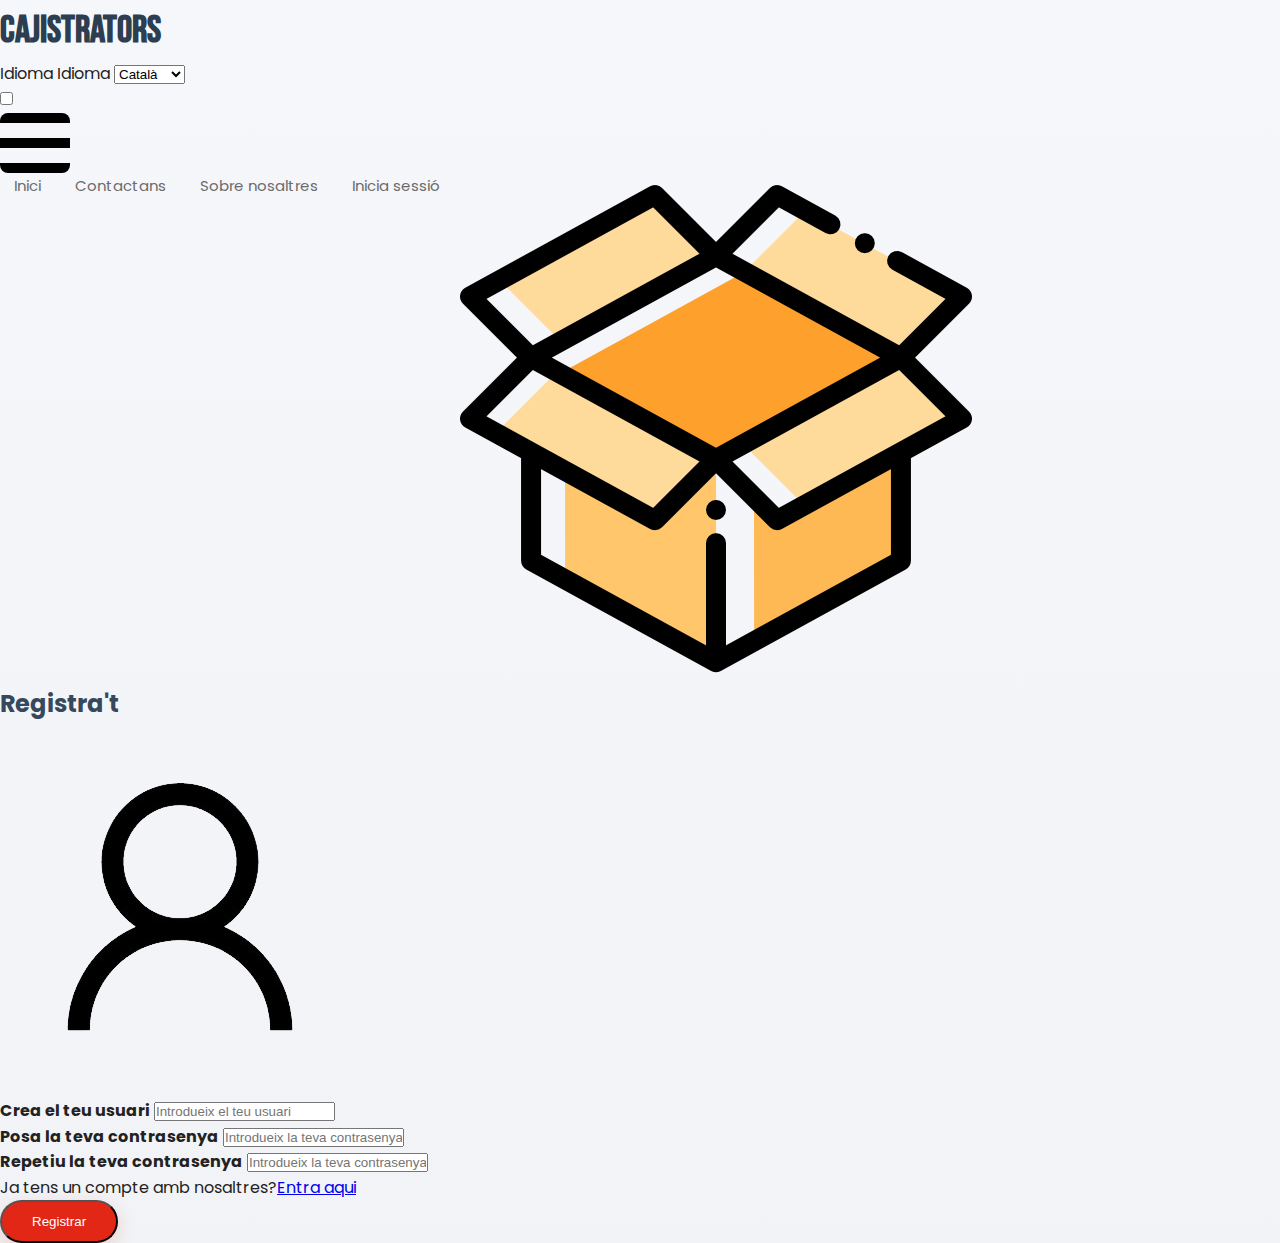
<file: Register.html>
<!DOCTYPE html>

<html>
    <head>
        <meta charset="utf-8">
        <meta http-equiv="X-UA-Compatible" content="IE=edge">
        <title>Cajas i mas</title>
        <meta name="description" content="">
        <meta name="viewport" content="width=device-width, initial-scale=1">
        <link rel="stylesheet" href="css/style.css">
    </head>
    <body class="register-page">
    <div class="page-grid">
        <header class="site-header card">
            <div class="container header-inner">
                <h1>cajistrators</h1>
                <div class="lang-wrapper">
                    <span class="lang-label" i18n data-ca="Idioma" data-es="Idioma" data-en="Language">Idioma</span>
                    <label for="langSelect" class="visually-hidden">Idioma</label>
                    <select id="langSelect" class="lang-select" aria-label="Seleccionar idioma">
                        <option value="ca">Català</option>
                        <option value="es">Español</option>
                        <option value="en">English</option>
                    </select>
                </div>
                <div class="menu">
                    <input type="checkbox" id="menu">
                    <label for="menu">
                        <img src="img/image (1).png" class="menu-icono" alt="Menú">
                    </label>
                    <nav class="navbar">
                        <ul>
                            <li><a href="index.html" i18n data-ca="Inici" data-es="Inicio" data-en="Home">Inici</a></li>
                            <li><a href="Contact.html" i18n data-ca="Contactans" data-es="Contacto" data-en="Contact">Contactans</a></li>
                            <li><a href="obout.html" i18n data-ca="Sobre nosaltres" data-es="Sobre nosotros" data-en="About us">Sobre nosaltres</a></li>
                            <li><a href="login.html" i18n data-ca="Inicia sessió" data-es="Inicia sesión" data-en="Login">Inicia sessió</a></li>
                            <li class="logo-item"><img src="img/CajiLogo.png" class="logo" alt="Logo"></li>
                        </ul>
                    </nav>
                </div>
            </div>
        </header>
    <main class="container">
    <section class="auth-title">
        <h2 i18n data-ca="Registra't" data-es="Registrarse" data-en="Register">Register</h2>
    </section>

        <div class="register-wrapper">
            <img src="./img/Iniciar_sessio.png" alt="Iniciar sessio" class="login-img site-hero-img">
            <form action="./login.php" method="POST" class="login">
                <p>
                    <label for="user"><b i18n data-ca="Crea el teu usuari" data-es="Crea tu usuario" data-en="Create your username">Crea el teu usuari</b></label>
                    <input id="user" type="text" placeholder="Introdueix el teu usuari" data-ca-placeholder="Introdueix el teu usuari" data-es-placeholder="Introduce tu usuario" data-en-placeholder="Enter your username" name="uname" required>
                </p>
                <p>
                    <label for="pwd"><b i18n data-ca="Posa la teva contrasenya" data-es="Introduce tu contraseña" data-en="Enter your password">Posa la teva contrasenya</b></label>
                    <input id="pwd" type="password" placeholder="Introdueix la teva contrasenya" data-ca-placeholder="Introdueix la teva contrasenya" data-es-placeholder="Introduce tu contraseña" data-en-placeholder="Enter your password" name="password" required>
                </p>
                <p>
                    <label for="confir"><b i18n data-ca="Repetiu la teva contrasenya" data-es="Repite tu contraseña" data-en="Repeat your password">Repetiu la teva contrasenya</b></label>
                    <input id="confir" type="password" placeholder="Introdueix la teva contrasenya" data-ca-placeholder="Introdueix la teva contrasenya" data-es-placeholder="Introduce de nuevo tu contraseña" data-en-placeholder="Repeat your password" name="password" required>
                </p>

                <p>
                    <span i18n data-ca="Ja tens un compte amb nosaltres?" data-es="¿Ya tienes una cuenta con nosotros?" data-en="Already have an account?">Ya tens un compte amb nosaltres?</span><a href="login.html" i18n data-ca="Entra aqui" data-es="Entra aquí" data-en="Sign in">Entra aqui</a>
                </p>

                <div class="buton-direction">
                    <a href="index.html"><button type="submit" class="btn-1" i18n data-ca="Registrar" data-es="Registrar" data-en="Register">Registrar</button></a>
                </div>
            </form>
        </div>
    </main>
    </div>
    <script src="./js/script.js"></script>
    </body>
</html>
</file>
<file: css/style.css>
/* 1. IMPORTACIÓN Y VARIABLES */
@import url('https://fonts.googleapis.com/css2?family=Bebas+Neue&family=Poppins:wght@400;500;600;700&display=swap');

:root {
    --bg-1: #f6f7fb;
    --bg-2: #f1f3f6;
    --primary: #e22717;
    --text: #222222;
    --muted: #6b6b6b;
    --card: #ffffff;
}

/* 2. RESET Y ESTILOS BASE */
* {
    margin: 0;
    padding: 0;
    box-sizing: border-box;
}

body {
    font-family: "Poppins", sans-serif;
    background: linear-gradient(180deg, var(--bg-1), var(--bg-2));
    color: var(--text);
    line-height: 1.6;
    -webkit-font-smoothing: antialiased;
}

img, .video {
    max-width: 100%;
    height: auto;
    display: block;
    border-radius: 8px;
}

/* 3. ESTRUCTURA GLOBAL (GRID LAYOUT) */
.layout {
    display: grid;
    grid-template-columns: 1fr 3fr 1fr;
    grid-template-rows: auto auto auto 1fr auto; /* Ajustado para contenido dinámico */
    grid-gap: 0.5em;
    min-height: 100vh;
    padding: 10px;
}

/* 4. COMPONENTES DEL LAYOUT */
.header {
    grid-column: 1 / -1;
    grid-row: 1;
    background-color: var(--card);
    padding: 18px 28px;
    border-radius: 12px;
    box-shadow: 0 8px 20px rgba(30,30,30,0.06);
    display: flex;
    align-items: center;
    justify-content: space-between;
}

.nav {
    grid-column: 1 / -1;
    grid-row: 2;
    background: var(--card);
    padding: 0.5em;
    border-radius: 8px;
}

.banner {
    grid-column: 1 / 3;
    grid-row: 3;
    background: var(--card);
    padding: 1.5em;
    border-radius: 12px;
}

.main {
    grid-column: 2;
    grid-row: 4;
    background: transparent;
    display: grid;
    grid-template-rows: auto auto;
    gap: 1em;
}

.aside-1 {
    grid-column: 1;
    grid-row: 4;
    background: rgba(255,255,255,0.5);
    padding: 1em;
    border-radius: 8px;
}

.aside-2 {
    grid-column: 3;
    grid-row: 3;
    background: var(--card);
    padding: 1em;
    border-radius: 12px;
}

.aside-3 {
    grid-column: 3;
    grid-row: 4;
    background: var(--card);
    padding: 1em;
    border-radius: 12px;
}

.footer {
    grid-column: 1 / -1;
    grid-row: 5;
    background: var(--card);
    padding: 1.5em;
    border-radius: 12px;
    display: grid;
    grid-template-columns: 5fr 1fr;
    gap: 0.5em;
}

/* 5. TIPOGRAFÍA Y ELEMENTOS VISUALES */
h1 {
    font-family: "Bebas Neue", sans-serif;
    font-size: 2.4rem;
    color: #2c3e50;
}

h2 {
    color: #34495e;
    margin-bottom: 15px;
}

.btn-1 {
    display: inline-block;
    padding: 12px 30px;
    background-color: var(--primary);
    color: #fff;
    border-radius: 28px;
    text-decoration: none;
    text-align: center;
    box-shadow: 0 6px 18px rgba(226,39,23,0.18);
    transition: transform .15s ease, box-shadow .15s ease;
}

.btn-1:hover {
    transform: translateY(-3px);
    box-shadow: 0 12px 26px rgba(30,30,30,0.12);
}

/* 6. TABLAS Y FORMULARIOS */
.nice-table {
    width: 100%;
    border-collapse: collapse;
    margin-top: 16px;
    background: #fff;
}

.nice-table thead th {
    background: linear-gradient(90deg,#2c3e50,#3b4f63);
    color: #fff;
    padding: 12px;
    text-align: left;
}

.nice-table td {
    padding: 12px;
    border-bottom: 1px solid rgba(0,0,0,0.06);
    color: var(--muted);
}

/* 7. NAVEGACIÓN Y MENÚ */
.navbar ul {
    list-style: none;
    display: flex;
    gap: 6px;
}

.navbar ul li a {
    font-size: 15px;
    padding: 8px 14px;
    color: var(--muted);
    text-decoration: none;
    border-radius: 8px;
}

.navbar ul li a:hover {
    color: var(--text);
    background: rgba(0,0,0,0.03);
}

/* 8. RESPONSIVE DESIGN */
@media (max-width: 991px) {
    .layout {
        grid-template-columns: 1fr;
        grid-template-rows: auto;
    }

    .header, .nav, .banner, .main, .aside-1, .aside-2, .aside-3, .footer {
        grid-column: 1 / -1;
        grid-row: auto;
    }

    .menu-icono {
        display: block;
    }

    .navbar {
        display: none;
        width: 100%;
        background-color: #1f1f1f;
        border-radius: 10px;
    }

    #menu:checked ~ .navbar {
        display: block;
    }
}

/* Sistema de columnas heredado */
[class*="col-"] {
    float: left;
    padding: 15px;
}
.col-12 { width: 100%; }
/* ... (Resto de columnas col-lg, col-md si se usan fuera del grid principal) */
</file>
